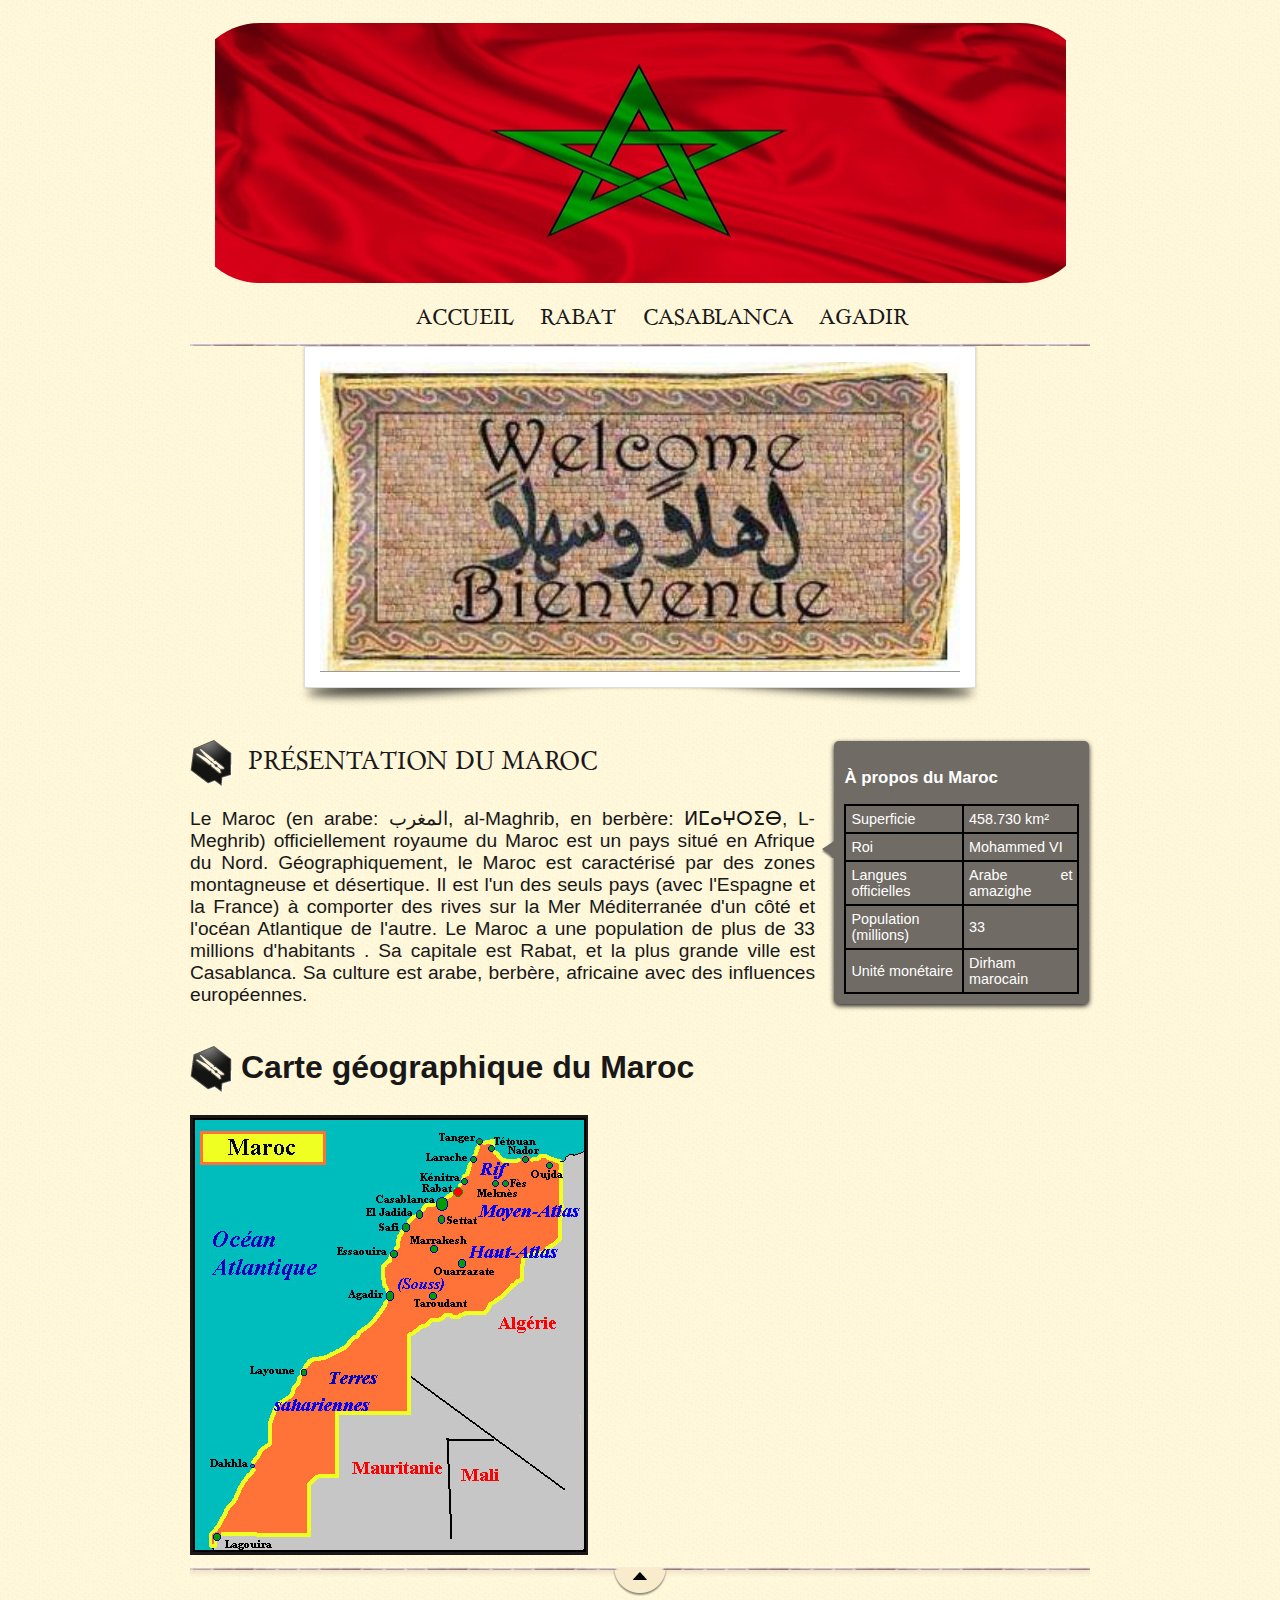
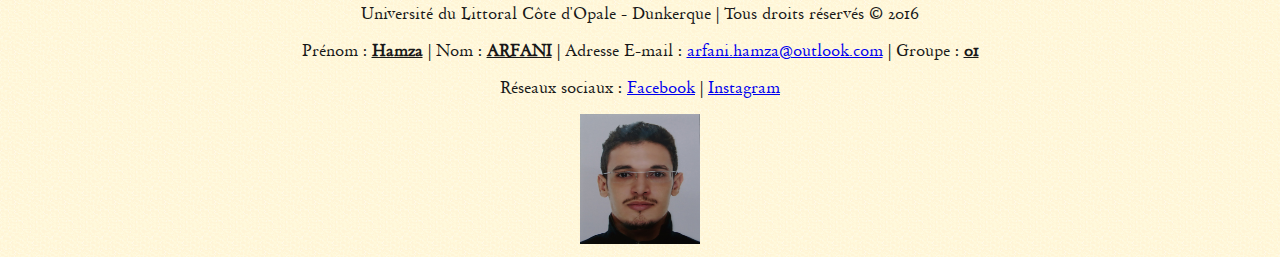
<file: index.html>
<!DOCTYPE html> 
<html xmlns="http://www.w3.org/1999/xhtml" lang="fr"  xml:lang="fr">

<head>
	<meta charset="UTF-8"/> 
	<title> Royaume du Maroc </title>
	<meta name="author" content=" Hamza ARFANI "/>
	<meta name="keywords" content="CSS,background,shadow, exemples"/>
	<link href="style.css" rel="stylesheet" type="text/css">	
	<link rel="shortcut icon" type="image/x-icon" href="M.jpg" />
	<link rel="stylesheet" media="screen and (max-width: 1280px)" href="style.css" />

</head>

<body>
        <div id="bloc_page">
            <header>
                <div id="titre_principal">
                </div>
				<nav>
					 <ul>
                        <li><a href="index.html">Accueil</a></li>
                        <li><a href="Rabat.html">Rabat</a></li>
                        <li><a href="Casablanca.html">Casablanca</a></li>
                        <li><a href="Agadir.html">Agadir </a></li>
                     </ul>
                </nav>
			</header>
<section id="slideshow">
	<div class="container">
		<div class="c_slider"></div>
		<div class="slider">
				<img src="maroc1.jpg" alt="maroc1" width="640" height="310" />
				<img src="maroc3.jpg"  alt="maroc3" width="640" height="310" />
				<img src="maroc4.jpg" alt="maroc4" width="640" height="310" />
				<img src="maroc4.jpg" alt="maroc4" width="640" height="310" />

		</div>
	</div>
	<span id="timeline"></span>
</section>
<section>
	<article>
								<h2><img src="ico_epingle.png" alt="Catégori_epingle" class="ico_categorie" /> Présentation du maroc</h2>
<p> Le Maroc (en arabe: المغرب, al-Maghrib, en berbère: ⵍⵎⴰⵖⵔⵉⴱ, L-Meghrib) officiellement royaume du Maroc est un pays situé 
en Afrique du Nord. Géographiquement, le Maroc est caractérisé par des zones montagneuse et désertique. Il est l'un des seuls
pays (avec l'Espagne et la France) à comporter des rives sur la Mer Méditerranée d'un côté et l'océan Atlantique de l'autre. Le 
Maroc a une population de plus de 33 millions d'habitants . Sa capitale est Rabat, et la plus
grande ville est Casablanca. Sa culture est arabe, berbère, africaine avec des influences européennes.</p>
	</article>
			<aside>
                    <h3> À propos du Maroc  </h3>
                    <img src="bulle.png" alt="categorie_bulle" id="fleche_bulle" />
					<table>
						<tr>
							<td>Superficie</td>
							<td>458.730 km²</td>
						</tr>
						<tr>
							<td>Roi</td>
							<td>Mohammed VI</td>
						</tr>
						<tr>
							<td>Langues officielles  </td>
							<td>Arabe et amazighe</td>
						</tr>
						<tr>
							<td>Population (millions)</td>
							<td>33</td>
						</tr>
						<tr>
							<td>Unité monétaire</td>
							<td>Dirham marocain</td>
						</tr>
					</table>

            </aside>
</section>
		<h1><img src="ico_epingle.png" alt="Catégorie_epingle" class="ico_categorie" />Carte géographique du Maroc </h1>
		<div id="ma_photo">
		<img src="mapp.jpg" alt="Catégorie_map" class="ico_categorie" />
	</div>
<footer>
		<div id="tweet">
			<p>Université du Littoral Côte d'Opale - Dunkerque | Tous droits réservés © 2016</p>
			<p>Prénom : <strong><u>Hamza</strong></u> | Nom : <strong><u>ARFANI</strong></u> | Adresse E-mail : <a href="mailto:arfani.hamza@outlook.com">arfani.hamza@outlook.com</a> | Groupe : <strong><u>01</strong></u></p>
			<p>Réseaux sociaux : <a href="https://www.facebook.com" title="Facebook" target="_blank">Facebook</a> | <a href="https://www.instagram.com" title="Instagram" target="_blank">Instagram</a></p>
			<img src="ham.jpg" height="130" width="120" title="Ma propre photo :)" alt="Ma propre photo :)"> 

		</div>
</footer>

</div>
</body>
</html>
</file>
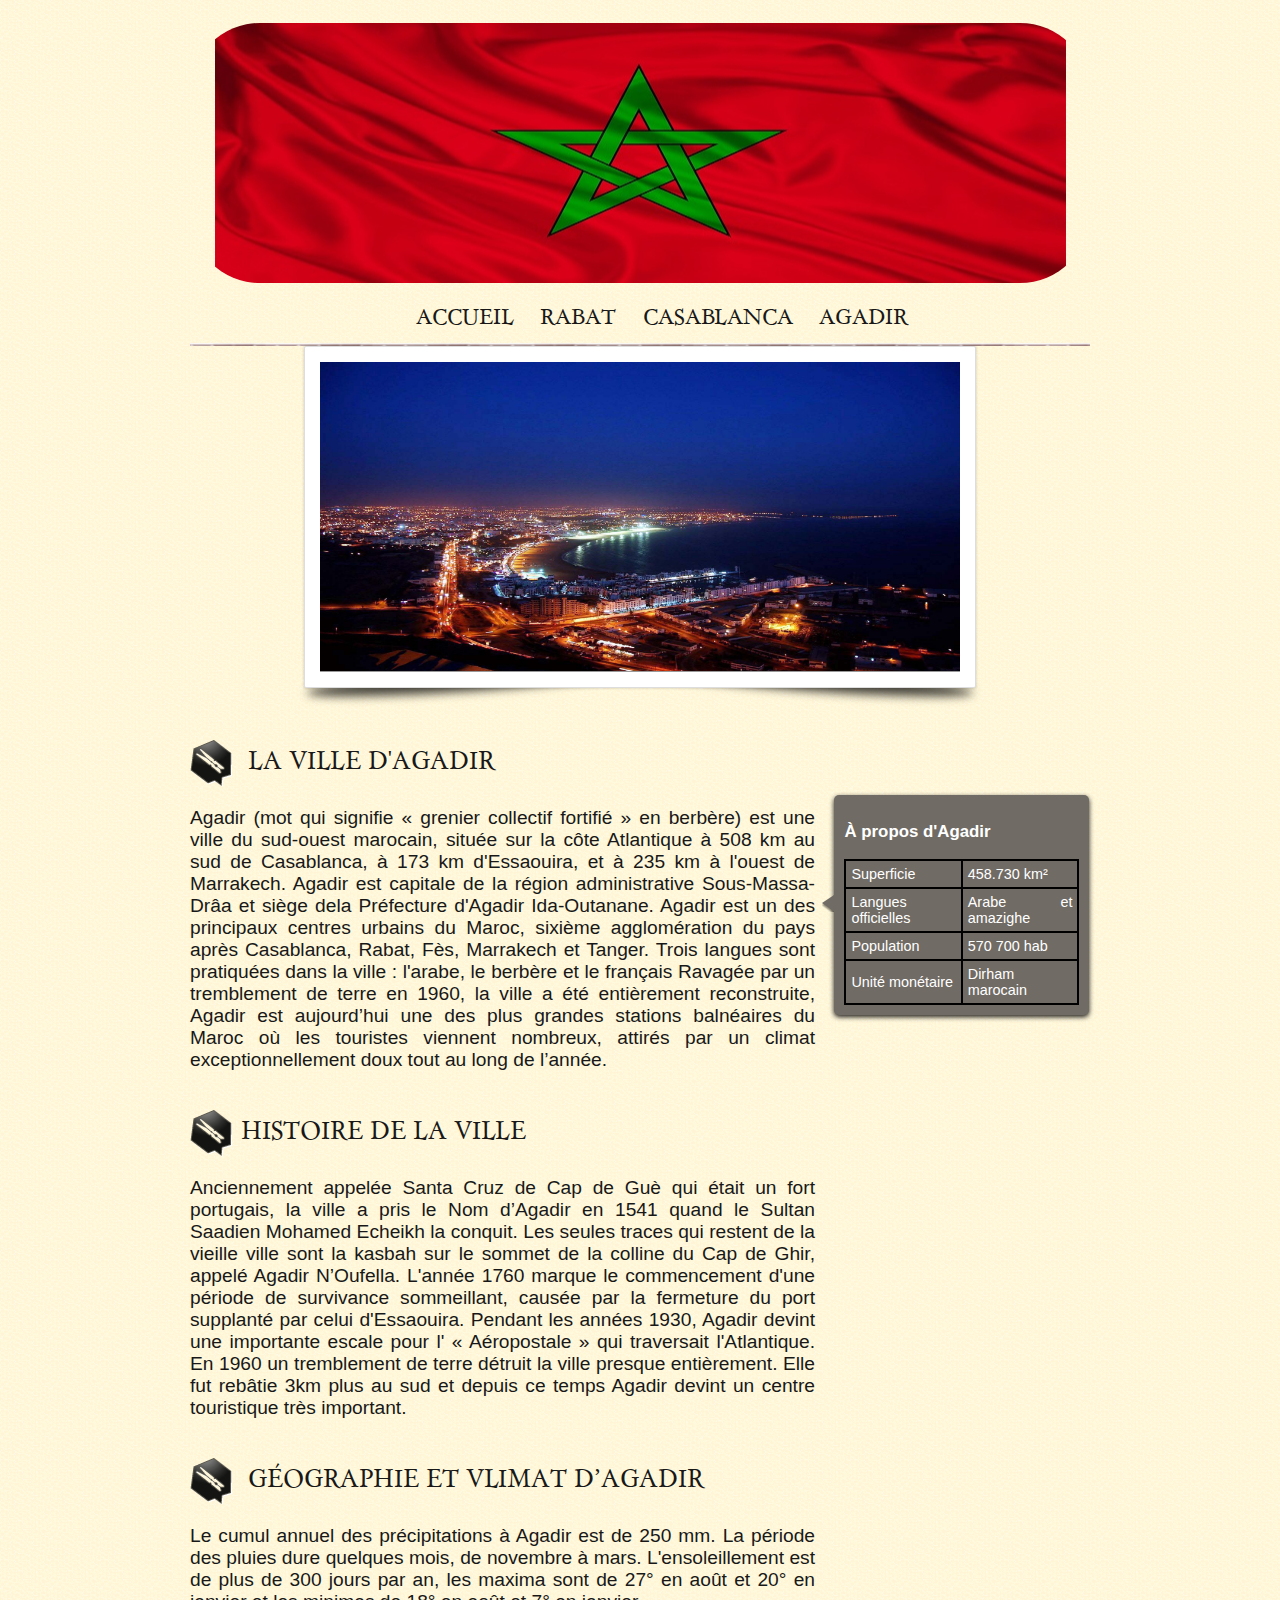
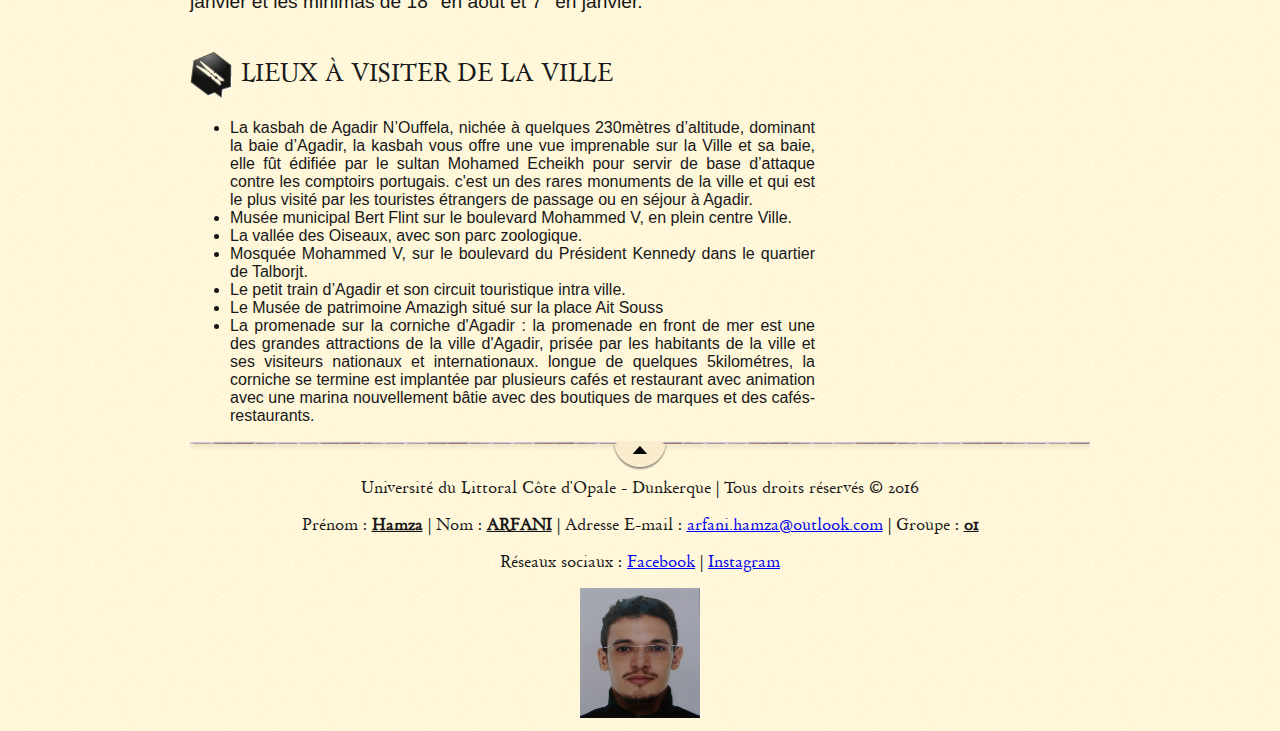
<file: Agadir.html>
<!DOCTYPE html> 
<html xmlns="http://www.w3.org/1999/xhtml" lang="fr"  xml:lang="fr">

<head>
	<meta charset="UTF-8"/> 
	<title> Agadir </title>
	<meta name="author" content=" Hamza ARFANI "/>
	<meta name="keywords" content="CSS,background,shadow, exemples"/>
	<LINK href="style.css" rel="stylesheet" type="text/css">
	<link rel="shortcut icon" type="image/x-icon" href="M.jpg" />
	<link rel="stylesheet" media="screen and (max-width: 1280px)" href="style.css" />


</head>

<body>
        <div id="bloc_page">
            <header>
                <div id="titre_principal">
                </div>
				<nav>
					 <ul>
                        <li><a href="index.html">Accueil</a></li>
                        <li><a href="Rabat.html">Rabat</a></li>
                        <li><a href="Casablanca.html">Casablanca</a></li>
                        <li><a href="Agadir.html">Agadir </a></li>
                     </ul>
                </nav>
			</header>
<section id="slideshow">
	<div class="container">
		<div class="c_slider"></div>
		<div class="slider">
				<img src="agadir1.jpg" alt="agadir1" width="640" height="310" />
				<img src="agadir2.jpg" alt="agadir2" width="640" height="310" />
				<img src="agadir3.jpg" alt="agadir3" width="640" height="310" />		
				</div>
	</div>
	<span id="timeline"></span>
</section>
<section>
	<article>
		<h2><img src="ico_epingle.png" alt="categorie_epingle" class="ico_categorie" /> La Ville D'Agadir  </h2>
			<p>
Agadir (mot qui signifie « grenier collectif fortifié » en berbère) est une ville du sud-ouest marocain, située sur la côte Atlantique à 508 km au sud de Casablanca, à 173 km d'Essaouira, et à 235 km à l'ouest de Marrakech. Agadir est capitale de la région administrative Sous-Massa-Drâa et siège dela Préfecture d'Agadir Ida-Outanane.
Agadir est un des principaux centres urbains du Maroc, sixième agglomération du pays après Casablanca, Rabat, Fès, Marrakech et Tanger.
 Trois langues sont pratiquées dans la ville : l'arabe, le berbère et le français 
Ravagée par un tremblement de terre en 1960, la ville a été entièrement reconstruite, Agadir est aujourd’hui une des plus grandes stations balnéaires du Maroc où les touristes viennent nombreux, attirés par un climat exceptionnellement doux tout au long de l’année.
			</p>
	</article>
	<aside>
                    <h3>À propos d'Agadir</h3>
                    <img src="bulle.png" alt="categorie_bulle" id="fleche_bulle" />
					<table>
						<tr>
							<td>Superficie</td>
							<td>458.730 km²</td>
						</tr>
						<tr>
							<td>Langues officielles  </td>
							<td>Arabe et amazighe</td>
						</tr>
						<tr>
							<td>Population </td>
							<td>570 700 hab</td>
						</tr>
						<tr>
							<td>Unité monétaire</td>
							<td>Dirham marocain</td>
						</tr>
					</table>

            </aside>
</section>

<section>
	<article>
		<h2> <img src="ico_epingle.png" alt="categorie_epingle" class="ico_categorie" />Histoire de la ville  </h2>
			<p>
Anciennement appelée Santa Cruz de Cap de Guè qui était un fort portugais, la ville a pris le Nom d’Agadir en 1541 quand le Sultan Saadien Mohamed Echeikh la conquit.
 Les seules traces qui restent de la vieille ville sont la kasbah sur le sommet de la colline du Cap de Ghir, appelé Agadir N’Oufella.
L'année 1760 marque le commencement d'une période de survivance sommeillant, causée par la fermeture du port supplanté par celui d'Essaouira.
 Pendant les années 1930, Agadir devint une importante escale pour l' « Aéropostale » qui traversait l'Atlantique.
 En 1960 un tremblement de terre détruit la ville presque entièrement. 
 Elle fut rebâtie 3km plus au sud et depuis ce temps Agadir devint un centre touristique très important. 
			</p>
	</article>
</section>

<section>
	<article>
		<h2><img src="ico_epingle.png" alt="categorie_epingle" class="ico_categorie" /> Géographie et vlimat d’Agadir</h2>
			<p>
Le cumul annuel des précipitations à Agadir est de 250 mm. La période des pluies dure quelques mois, de novembre à mars.
L'ensoleillement est de plus de 300 jours par an,
les maxima sont de 27° en août et 20° en janvier et les minimas de 18° en août et 7° en janvier.
			</p>
	</article>
</section>

<section>
	<article>
		<h2><img src="ico_epingle.png" alt="categorie_epingle" class="ico_categorie" />Lieux à visiter de la ville</h2>
				<ul>
<li>La kasbah de Agadir N’Ouffela, nichée à quelques 230mètres d’altitude, dominant la baie d’Agadir, la kasbah vous offre une vue imprenable sur la Ville et sa baie,
elle fût édifiée par le sultan Mohamed Echeikh pour servir de base d’attaque contre les comptoirs portugais.
c'est un des rares monuments de la ville et qui est le plus visité par les touristes étrangers de passage ou en séjour à Agadir.</li>
<li> Musée municipal Bert Flint sur le boulevard Mohammed V, en plein centre Ville.</li>
<li> La vallée des Oiseaux, avec son parc zoologique.</li>
<li>Mosquée Mohammed V, sur le boulevard du Président Kennedy dans le quartier de Talborjt.</li>
<li>Le petit train d’Agadir et son circuit touristique intra ville. </li>
<li>Le Musée de patrimoine Amazigh situé sur la place Ait Souss</li>
<li> La promenade sur la corniche d'Agadir : la promenade en front de mer est une des grandes attractions de la ville d'Agadir, prisée par les habitants de la ville et ses visiteurs nationaux et internationaux. longue de quelques  5kilométres, la corniche se termine est implantée par plusieurs cafés et restaurant avec animation avec une marina nouvellement bâtie avec des boutiques de marques et des cafés-restaurants.</li>
				</ul>
	</article>
</section>
<footer>
				<div id="tweet">
<p>Université du Littoral Côte d'Opale - Dunkerque | Tous droits réservés © 2016</p>
<p>Prénom : <strong><u>Hamza</strong></u> | Nom : <strong><u>ARFANI</strong></u> | Adresse E-mail : <a href="mailto:arfani.hamza@outlook.com">arfani.hamza@outlook.com</a> | Groupe : <strong><u>01</strong></u></p>
<p>Réseaux sociaux : <a href="https://www.facebook.com/arfani.hamza" title="Facebook" target="_blank">Facebook</a> | <a href="https://www.instagram.com" title="Instagram" target="_blank">Instagram</a></p>
<img src="ham.jpg" height="130" width="120" title="Ma propre photo :)" alt="Ma propre photo :)"> 

                </div>
</footer>
</div>
</body>
</html>
</file>
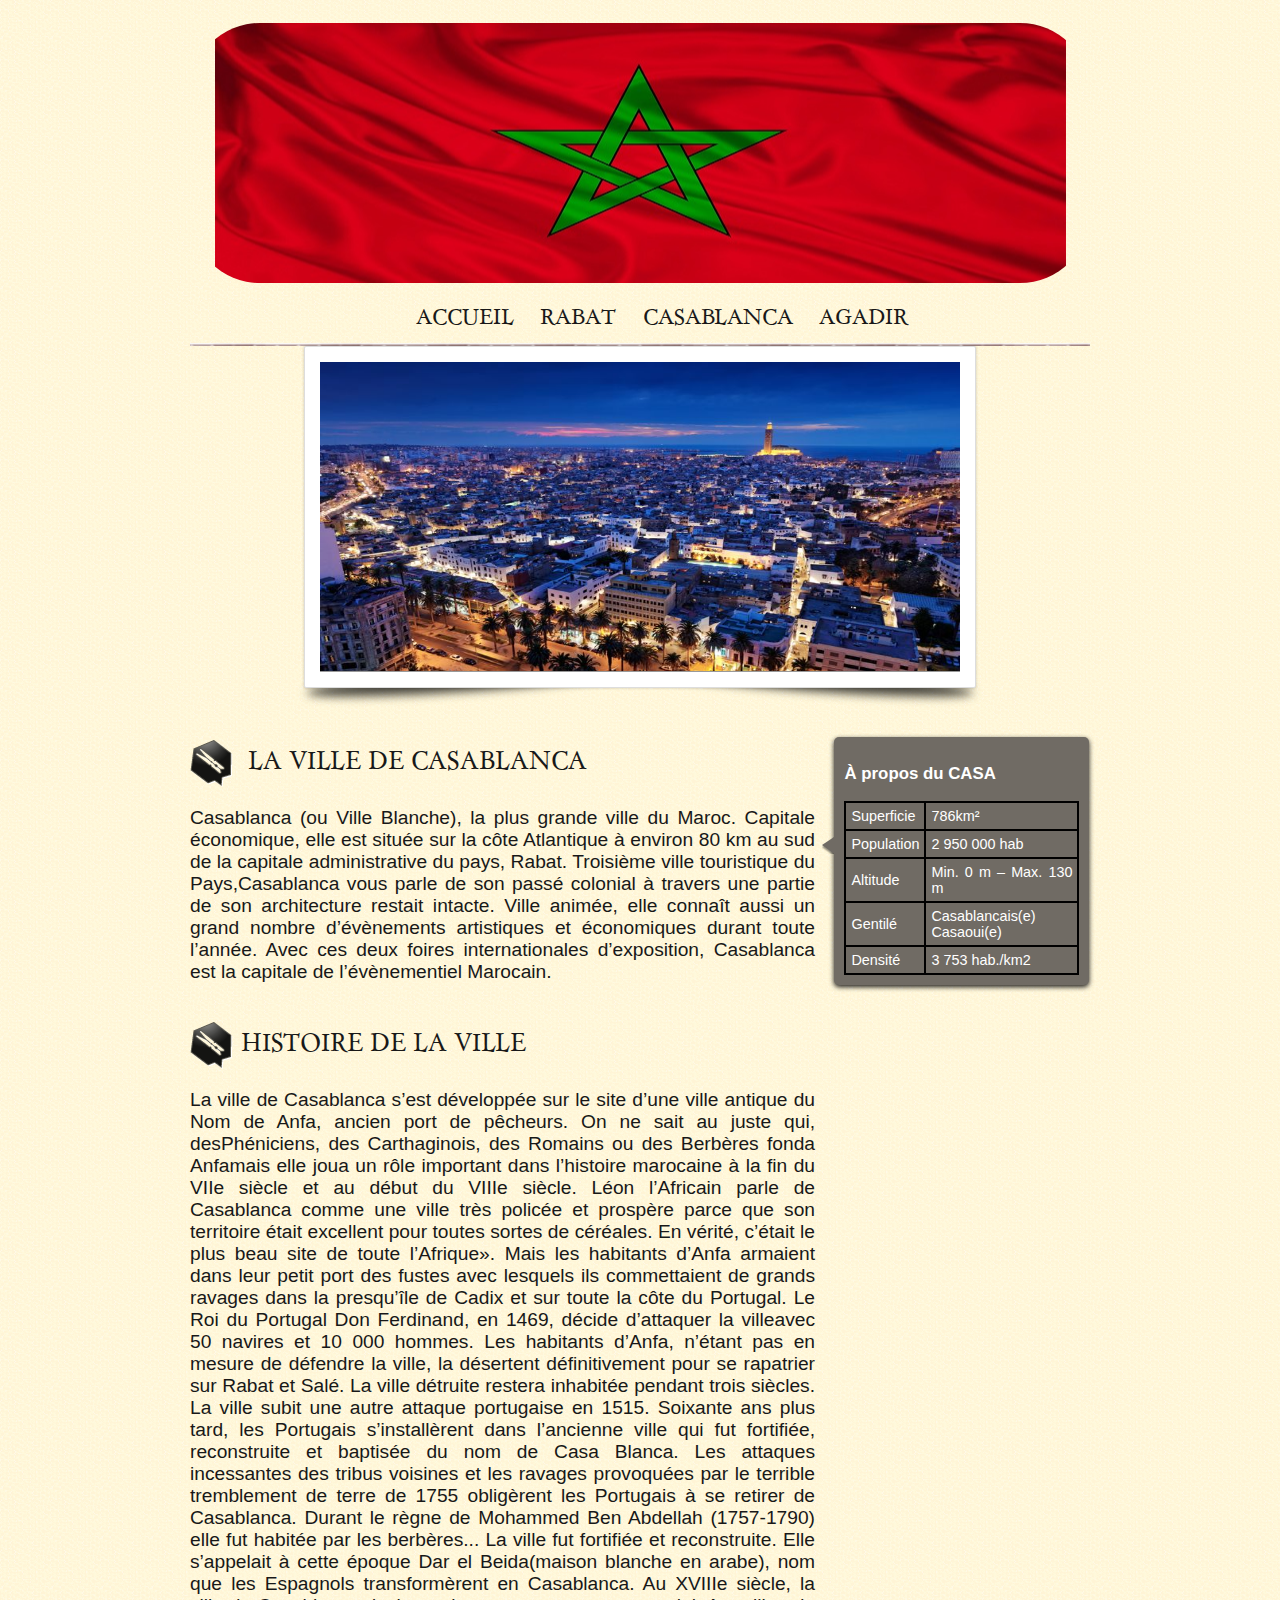
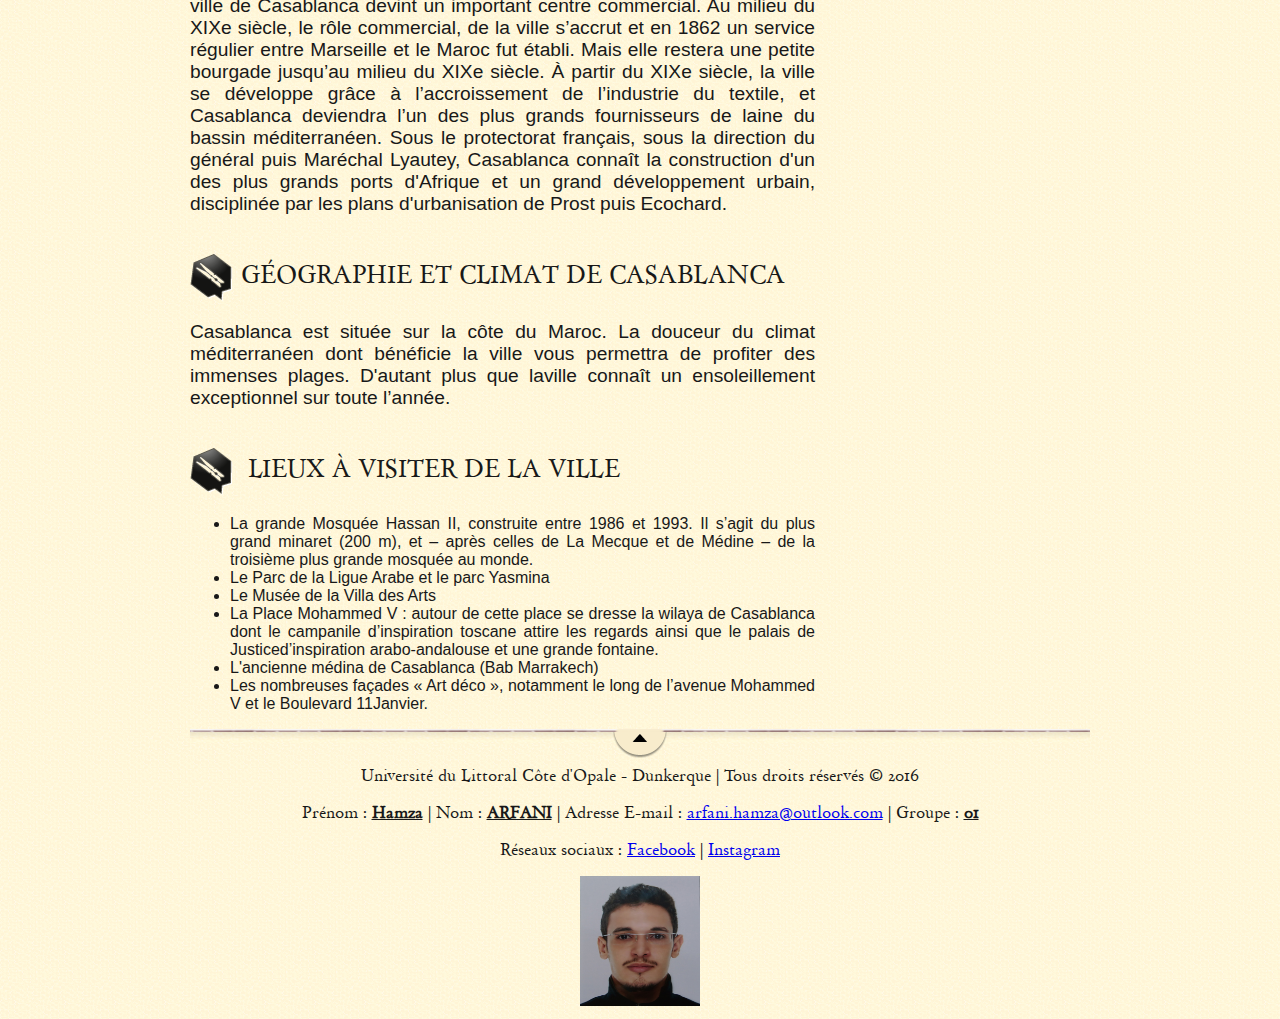
<file: Casablanca.html>
<!DOCTYPE html> 
<html xmlns="http://www.w3.org/1999/xhtml" lang="fr"  xml:lang="fr">


<head>
	<meta charset="UTF-8"/> 
	<title> Casablanca </title>
	<meta name="author" content=" Hamza ARFANI "/>
	<meta name="keywords" content="CSS,background,shadow, exemples"/>
	<LINK href="style.css" rel="stylesheet" type="text/css">
	<link rel="shortcut icon" type="image/x-icon" href="M.jpg" />
	<link rel="stylesheet" media="screen and (max-width: 1280px)" href="style.css" />


</head>
<body>
        <div id="bloc_page">
            <header>
                <div id="titre_principal">
                </div>
				<nav>
					 <ul>
                        <li><a href="index.html">Accueil</a></li>
                        <li><a href="Rabat.html">Rabat</a></li>
                        <li><a href="Casablanca.html">Casablanca</a></li>
                        <li><a href="Agadir.html">Agadir </a></li>
                     </ul>
                </nav>
			</header>
			
<section id="slideshow">
	<div class="container">
		<div class="c_slider"></div>
		<div class="slider">
				<img src="Casa1.jpg" alt="casa1" width="640" height="310" />
				<img src="Casa2.jpg" alt="casa2" width="640" height="310" />
				<img src="Casa3.jpg" alt="casa3" width="640" height="310" />
		</div>
	</div>
	<span id="timeline"></span>
</section>

<section>
	<article>
			<h2><img src="ico_epingle.png" alt="catégorie_epingle" class="ico_categorie" /> La Ville de Casablanca  </h2>
			<p>
Casablanca (ou Ville Blanche), la plus grande ville du Maroc. Capitale économique, 
elle est située sur la côte Atlantique à environ 80 km au sud de la capitale administrative du pays, Rabat.
Troisième ville touristique du Pays,Casablanca vous parle de son passé colonial à travers une partie de son architecture restait intacte. Ville animée, elle connaît aussi un grand nombre d’évènements artistiques et économiques durant toute l’année. Avec ces deux foires internationales d’exposition,
Casablanca est  la capitale de l’évènementiel Marocain.
			</p>
	</article>
	<aside>
                    <h3>À propos du CASA</h3>
                    <img src="bulle.png" alt="catégorie_bulle" id="fleche_bulle" />
					<table>
						<tr>
							<td>Superficie</td>
							<td> 786km²</td>
						</tr>
						<tr>
							<td>Population</td>
							<td>2 950 000 hab</td>
						</tr>
						<tr>
							<td>Altitude </td>
							<td>Min. 0 m – Max. 130 m</td>
						</tr>
						<tr>
							<td>Gentilé</td>
							<td>Casablancais(e) Casaoui(e)</td>
						</tr>
						<tr>
							<td>Densité</td>
							<td>3 753 hab./km2</td>
						</tr>
					</table>

            </aside>
</section>

<section>
	<article>
			<h2><img src="ico_epingle.png" alt="catégorie_epingle" class="ico_categorie" />Histoire de la ville </h2>
			<p>
La ville de Casablanca s’est développée sur le site d’une ville antique du Nom de Anfa, ancien port de pêcheurs. On ne sait au juste qui, desPhéniciens, des Carthaginois, des Romains ou des Berbères
fonda Anfamais elle joua un rôle important dans l’histoire marocaine à la fin du VIIe siècle et au début du VIIIe siècle.
Léon l’Africain parle de Casablanca comme une ville très policée et prospère parce que son territoire était excellent pour toutes sortes de céréales. En vérité, c’était le plus beau site de toute l’Afrique». Mais les habitants d’Anfa armaient dans leur petit port des fustes avec lesquels ils commettaient de grands ravages dans la presqu’île de Cadix et sur toute la côte du Portugal. Le Roi du Portugal Don Ferdinand, en 1469, décide d’attaquer la villeavec 50 navires et 10 000 hommes. Les habitants d’Anfa, n’étant pas en mesure de défendre la ville, la désertent définitivement pour se rapatrier sur Rabat et Salé. La ville détruite
restera inhabitée pendant trois siècles.
La ville subit une autre attaque portugaise en 1515. Soixante ans plus tard, les Portugais s’installèrent dans l’ancienne ville qui fut fortifiée, reconstruite et baptisée du nom de Casa Blanca. Les attaques incessantes des tribus voisines et les ravages provoquées par le terrible tremblement de terre de 1755 obligèrent les Portugais à se retirer de Casablanca.
 Durant le règne de Mohammed Ben Abdellah (1757-1790) elle fut habitée par les berbères... La ville fut fortifiée et reconstruite. Elle s’appelait à cette époque Dar el Beida(maison blanche en arabe), nom que les Espagnols transformèrent en Casablanca.
Au XVIIIe siècle, la ville de Casablanca devint un important centre commercial. Au milieu du XIXe siècle, le rôle commercial, de la ville s’accrut et en 1862 un service régulier entre Marseille et le Maroc fut établi. Mais elle restera une petite bourgade jusqu’au milieu du XIXe siècle.
À partir du XIXe siècle, la ville se développe grâce à l’accroissement de l’industrie du textile, et Casablanca deviendra l’un des plus grands fournisseurs de laine du bassin méditerranéen.
Sous le protectorat français, sous la direction du général puis Maréchal Lyautey, Casablanca connaît la construction d'un des plus grands ports d'Afrique et un grand développement urbain, disciplinée par les plans d'urbanisation de Prost puis Ecochard. 
			</p>
	</article>
</section>


<section>
	<article>
			<h2><img src="ico_epingle.png" alt="catégorie_epingle" class="ico_categorie" />Géographie et climat de Casablanca</h2>
			<p>
Casablanca est située sur la côte du Maroc. La douceur du climat méditerranéen dont bénéficie la ville vous permettra de profiter des immenses plages. D'autant plus que laville connaît un ensoleillement exceptionnel sur toute l’année.
			</p>
	</article>
</section>

<section>
	<article>
			<h2><img src="ico_epingle.png" alt="catégorie_epingle" class="ico_categorie" /> Lieux à visiter de la ville</h2>
				<ul>
<li>La grande Mosquée Hassan II, construite entre 1986 et 1993. Il s’agit du plus grand minaret (200 m), et – après celles de La Mecque et de Médine – de la troisième plus grande mosquée au monde.</li>
<li>Le Parc de la Ligue Arabe et le parc Yasmina </li>
<li>Le Musée de la Villa des Arts </li>
<li>La Place Mohammed V : autour de cette place se dresse la wilaya de Casablanca dont le campanile d’inspiration toscane attire les regards ainsi que le palais de Justiced’inspiration arabo-andalouse et une grande fontaine.</li>
<li> L'ancienne médina de Casablanca (Bab Marrakech) </li>
<li>Les nombreuses façades « Art déco », notamment le long de l’avenue Mohammed V et le Boulevard 11Janvier.</li>
				</ul>
	</article>
</section>
<footer>
				<div id="tweet">
<p>Université du Littoral Côte d'Opale - Dunkerque | Tous droits réservés © 2016</p>
<p>Prénom : <strong><u>Hamza</strong></u> | Nom : <strong><u>ARFANI</strong></u> | Adresse E-mail : <a href="mailto:arfani.hamza@outlook.com">arfani.hamza@outlook.com</a> | Groupe : <strong><u>01</strong></u></p>
<p>Réseaux sociaux : <a href="https://www.facebook.com" title="Facebook" target="_blank">Facebook</a> | <a href="https://www.instagram.com" title="Instagram" target="_blank">Instagram</a></p>
<img src="ham.jpg" height="130" width="120" title="Ma propre photo :)" alt="Ma propre photo :)"> 

                </div>
</footer>
</div>
</body>
</html>
</file>
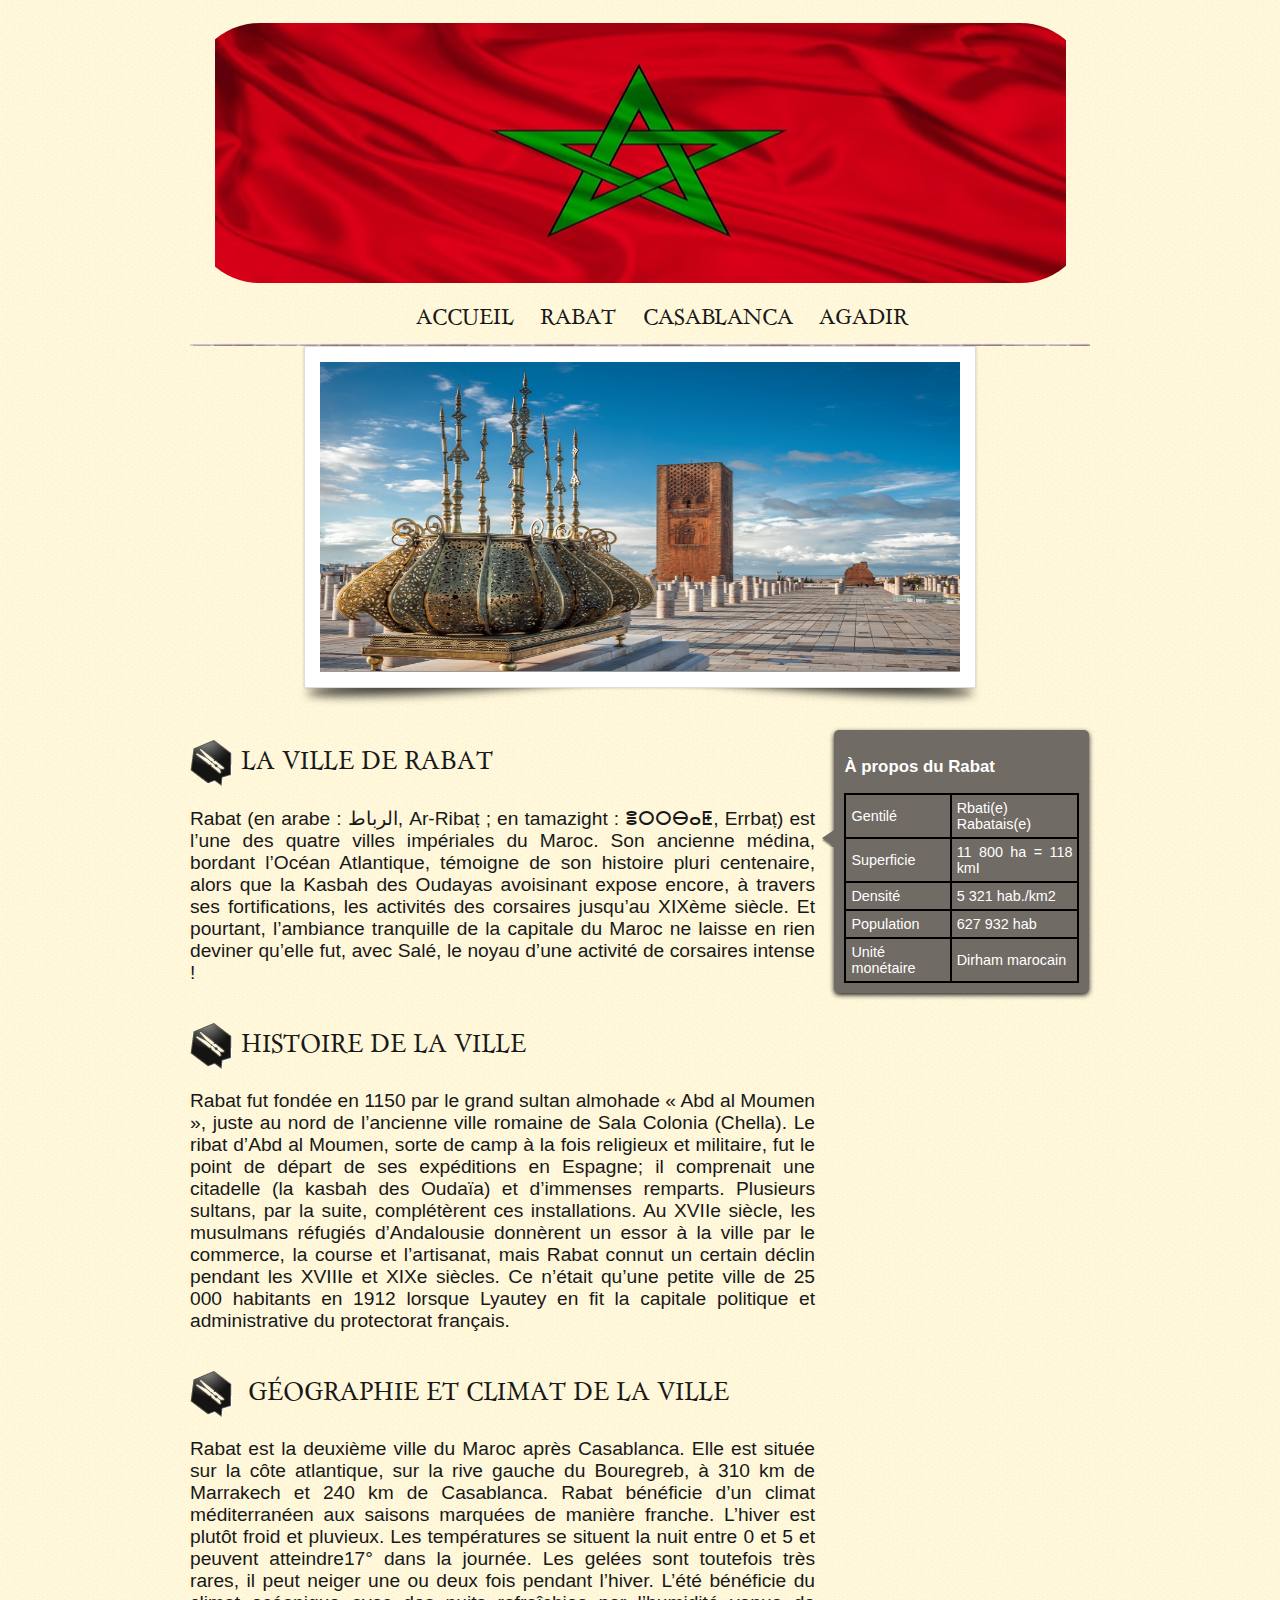
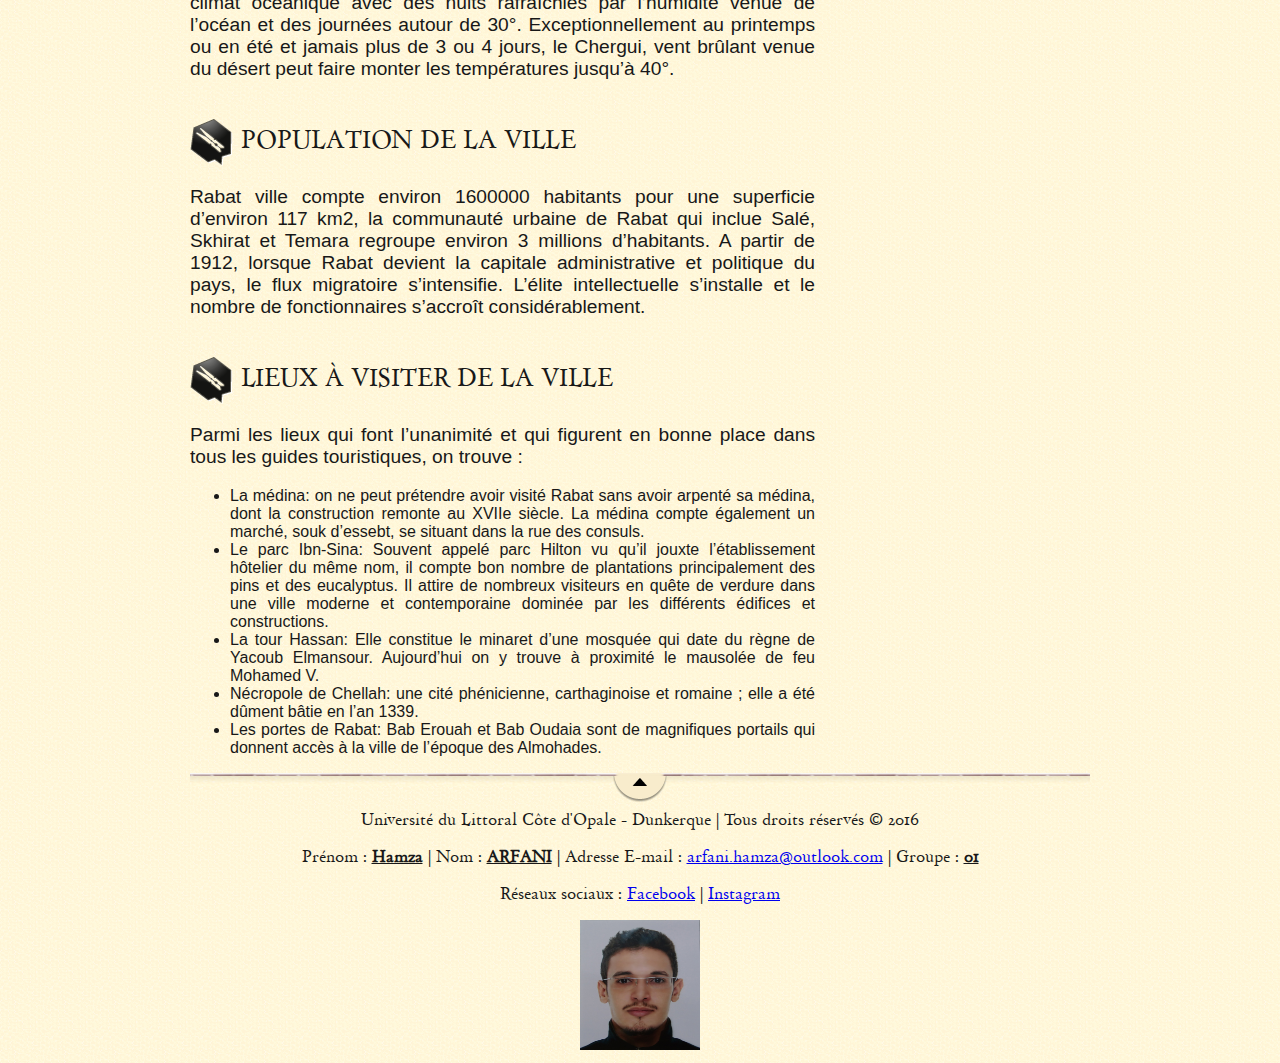
<file: Rabat.html>
<!DOCTYPE html> 

<html xmlns="http://www.w3.org/1999/xhtml" lang="fr"  xml:lang="fr">

<head>
	<meta charset="UTF-8"/> 
	<title> Rabat </title>
	<meta name="author" content=" Hamza ARFANI "/>
	<meta name="keywords" content="CSS,background,shadow, exemples"/>
	<LINK href="style.css" rel="stylesheet" type="text/css">	
	<link rel="shortcut icon" type="image/x-icon" href="M.jpg" />
	<link rel="stylesheet" media="screen and (max-width: 1280px)" href="style.css" />

</head>

<body>
        <div id="bloc_page">
            <header>
                <div id="titre_principal">
                </div>
				<nav>
					 <ul>
                        <li><a href="index.html">Accueil</a></li>
                        <li><a href="Rabat.html">Rabat</a></li>
                        <li><a href="Casablanca.html">Casablanca</a></li>
                        <li><a href="Agadir.html">Agadir </a></li>
					</ul>
                </nav>
			</header>	
			<section id="slideshow">
				<div class="container">
					<div class="c_slider"></div>
						<div class="slider">
							<img src="Rabat1.jpg" alt="Rabat1" width="640" height="310" />
							<img src="rabat2.jpg" alt="rabat2"  width="640" height="310" />
							<img src="rabat3.jpg" alt="rabat3" width="640" height="310" />
						</div>
					</div>
				<span id="timeline"></span>
			</section>
<section>
	<article>
			<h2> <img src="ico_epingle.png" alt="categorie_epingle" class="ico_categorie" />La Ville de Rabat  </h2>
			<p>
Rabat (en arabe : الرباط, Ar-Ribaṭ ; en tamazight : ⴻⵔⵔⴱⴰⵟ, Errbaṭ) est l’une des quatre villes impériales du Maroc. Son ancienne médina, bordant l’Océan Atlantique, témoigne de son histoire pluri centenaire, alors que la Kasbah des Oudayas avoisinant expose encore, à travers ses fortifications, les activités des corsaires jusqu’au XIXème siècle.
Et pourtant, l’ambiance tranquille de la capitale du Maroc ne laisse en rien deviner qu’elle fut, avec Salé, le noyau d’une activité de corsaires intense !
			</p>
	</article>
	<aside>
                    <h3>À propos du Rabat</h3>
                    <img src="bulle.png" alt="atégorie_bulle" id="fleche_bulle" />
					<table>
						<tr>
							<td>Gentilé</td>
							<td>Rbati(e) Rabatais(e)</td>
						</tr>
						<tr>
							<td>Superficie</td>
							<td> 	11 800 ha = 118 kmI</td>
						</tr>
						<tr>
							<td>Densité  </td>
							<td> 5 321 hab./km2</td>
						</tr>
						<tr>
							<td>Population</td>
							<td>627 932 hab</td>
						</tr>
						<tr>
							<td>Unité monétaire</td>
							<td>Dirham marocain</td>
						</tr>
					</table>

            </aside>
</section>




<section>
	<article>
			<h2> <img src="ico_epingle.png" alt="categorie_epingle" class="ico_categorie" />Histoire de la ville </h2>
			<p>
Rabat fut fondée en 1150 par le grand sultan almohade « Abd al Moumen », juste au nord de l’ancienne ville romaine de Sala Colonia (Chella).
Le ribat d’Abd al Moumen, sorte de camp à la fois religieux et militaire, fut le point de départ de ses expéditions en Espagne;
il comprenait une citadelle (la kasbah des Oudaïa) et d’immenses remparts. Plusieurs sultans, par la suite, complétèrent ces installations. 
Au XVIIe siècle, les musulmans réfugiés d’Andalousie donnèrent un essor à la ville par le commerce, 
la course et l’artisanat, mais Rabat connut un certain déclin pendant les XVIIIe et XIXe siècles.
Ce n’était qu’une petite ville de 25 000 habitants en 1912 lorsque Lyautey en fit la capitale politique et administrative du protectorat français.
			</p>
	</article>
</section>


<section>
	<article>
			<h2><img src="ico_epingle.png" alt="categorie_epingle" class="ico_categorie" /> Géographie et climat de la ville  </h2>
			<p>
Rabat est la deuxième ville du Maroc après Casablanca.
Elle est située sur la côte atlantique, sur la rive gauche du Bouregreb, à 310 km de Marrakech et 240 km de Casablanca.
Rabat bénéficie d’un climat méditerranéen aux saisons marquées de manière franche.
L’hiver est plutôt froid et pluvieux. Les températures se situent la nuit entre 0 et 5 et peuvent atteindre17° dans la journée. Les gelées sont toutefois très rares, il peut neiger une ou deux fois pendant l’hiver.
L’été bénéficie du climat océanique avec des nuits rafraîchies par l’humidité venue de l’océan et des journées autour de 30°.
Exceptionnellement au printemps ou en été et jamais plus de 3 ou 4 jours, le Chergui, vent brûlant venue du désert peut faire monter les températures jusqu’à 40°.
			</p>
	</article>
</section>


<section>
	<article>
			<h2><img src="ico_epingle.png" alt="" class="ico_categorie" />Population de La ville </h2>
			<p>
Rabat ville compte environ 1600000 habitants pour une superficie d’environ 117 km2, la communauté urbaine de Rabat qui inclue Salé, Skhirat et Temara regroupe environ 3 millions d’habitants.
A partir de 1912, lorsque Rabat devient la capitale administrative et politique du pays, le flux migratoire s’intensifie. L’élite intellectuelle s’installe et le nombre de fonctionnaires s’accroît considérablement.
			</p>
	</article>
</section>

<section>
	<article>
			<h2><img src="ico_epingle.png" alt="categorie_epingle" class="ico_categorie" />Lieux à visiter de la ville </h2>
	<p>
	Parmi les lieux qui font l’unanimité et qui figurent en bonne place dans tous les guides touristiques, on trouve : </p>
				<ul>
    <li>La médina: on ne peut prétendre avoir visité Rabat sans avoir arpenté sa médina, dont la construction remonte au XVIIe siècle. La médina compte également un marché, souk d’essebt, se situant dans la rue des consuls.</li>
    <li>Le parc Ibn-Sina: Souvent appelé parc Hilton vu qu’il jouxte l’établissement hôtelier du même nom, il compte bon nombre de plantations principalement des pins et des eucalyptus. Il attire de nombreux visiteurs en quête de verdure dans une ville moderne et contemporaine dominée par les différents édifices et constructions.</li>
    <li>La tour Hassan: Elle constitue le minaret d’une mosquée qui date du règne de Yacoub Elmansour. Aujourd’hui on y trouve à proximité le mausolée de feu Mohamed V.</li>
    <li>Nécropole de Chellah: une cité phénicienne, carthaginoise et romaine ; elle a été dûment bâtie en l’an 1339.</li>
    <li>Les portes de Rabat: Bab Erouah  et Bab Oudaia sont de magnifiques portails qui donnent accès à la ville de l’époque des Almohades.</li>
				</ul>
	</article>
</section>
<footer>
				<div id="tweet">

<p>Université du Littoral Côte d'Opale - Dunkerque | Tous droits réservés © 2016</p>
<p>Prénom : <strong><u>Hamza</strong></u> | Nom : <strong><u>ARFANI</strong></u> | Adresse E-mail : <a href="mailto:arfani.hamza@outlook.com">arfani.hamza@outlook.com</a> | Groupe : <strong><u>01</strong></u></p>
<p>Réseaux sociaux : <a href="https://www.facebook.com" title="Facebook" target="_blank">Facebook</a> | <a href="https://www.instagram.com" title="Instagram" target="_blank">Instagram</a></p>
<img src="ham.jpg" height="130" width="120" title="Ma propre photo :)" alt="Ma propre photo :)"> 

               	</div>
</footer>
</div>
</body>
</html>
</file>
<file: style.css>
@font-face{
    font-family: 'BallparkWeiner';
    src: url('ballpark.eot');
    src: url('ballpark.eot?#iefix') format('embedded-opentype'),
         url('ballpark.woff') format('woff'),
         url('ballpark.ttf') format('truetype'),
         url('ballpark.svg#BallparkWeiner') format('svg');
    font-weight: normal;
    font-style: normal;
}

@font-face{
    font-family: 'Dayrom';
    src: url('dayrom.eot');
    src: url('dayrom.eot?#iefix') format('embedded-opentype'),
         url('dayrom.woff') format('woff'),
         url('dayrom.ttf') format('truetype'),
         url('dayrom.svg#Dayrom') format('svg');
    font-weight: normal;
    font-style: normal;
}
body{
    background: url('fond_jaune.png');
    font-family: 'Trebuchet MS', Arial, sans-serif;
    color: #181818;
}
#bloc_page
{
    width: 900px;
    margin: auto;
}
section h1, nav a{
    font-family: Dayrom, serif;
    font-weight: normal;
    text-transform: uppercase;
}
section h2, nav a{
    font-family: Dayrom, serif;
    font-weight: normal;
    text-transform: uppercase;
}
header{
    background: url('separateur.png') repeat-x bottom;
}
#titre_principal{
    padding: 30px 450px;
    display: inline-block;
    margin-top: 15px;
    height: 200px;
    background: url('flag.jpg') no-repeat center;
    position:relative;
    border-radius: 70px;
    
}
nav{
    display: inline-block;
    width: 740px;
    text-align: right;
}
nav ul{
   list-style-type: none;
}
nav li{
    display: inline-block;
    margin-right: 22px;
}
nav a{
    font-size: 1.3em;
	color: #181818;
    padding-bottom: 3px;
    text-decoration: none;
}
nav a:hover{
    color: #760001;
    border-bottom: 4px solid #760001;
	text-decoration:blink;
}
a:active{
background-color:#E6E6D4;}


/* Corps */

article, aside
{
    display: inline-block;
    vertical-align: middle;
    text-align: justify;
}
article
{
    width: 625px;
    margin-right: 15px;
}
.ico_categorie{
    vertical-align: middle;
    margin-right: 8px;
}
article p{
    font-size: 1.2em;
}
aside{
    position: relative;
    width: 235px;
    background-color: #706b64;
    box-shadow: 0px 2px 5px #1c1a19;
    border-radius: 5px;
    padding: 10px;
    color: white;
    font-size: 0.9em;
}
#fleche_bulle{
    position: absolute;
    top: 100px;
    left: -12px;
}
table, th, td {
    border: 2px solid black;
    border-collapse: collapse;
}
th,td {
    padding: 5px;
}
footer{
    background:  url('ico_top.png') no-repeat top center, url('separateur.png') repeat-x top, url('ombre.png') repeat-x top;
    padding-top: 20px;
    text-align: center;
    font-family: Dayrom, serif;
}

#ma_photo{
    width: 43.5%;
    border: 3px solid #181819;
    margin-bottom: 12px;
}
#slideshow {
    position: relative;
    width: 640px;
    height: 310px;
    padding: 15px;
    border: 1px solid #ddd;
    margin: 0 auto 2em;
    background: #FFF;
    border-radius: 2px 2px 2px 2px;
    box-shadow: 0 0 3px rgba(0,0,0, 0.2);
}

#slideshow:before,  
#slideshow:after {  
    position: absolute;  
    bottom:16px;  
    z-index: -10;  
    width: 50%;  
    height: 20px;  
    content: " ";  
    background: rgba(0,0,0,0.1);
    border-radius: 50%;  
    box-shadow: 0 0 3px rgba(0,0,0, 0.4), 0 20px 10px rgba(0,0,0, 0.7);  
}  
#slideshow:before {  
    left:0;  
	transform: rotate(-4deg); 
}
#slideshow:after {  
    right:0;   
	transform: rotate(4deg);  
}
#slideshow .container {  
    position:relative;  
    width: 640px;  
    height: 310px;  
    overflow: hidden;  
}  
#slideshow .container:after {  
    position:absolute;  
    bottom: 0; left:0;  
    content: " ";  
    width: 100%;  
    height: 1px;  
    background: #999;  
}  
#slideshow .slider {  
    position: absolute;  
    left:0; top:0;  
    width: 400%;  
    height: 310px; 
	animation: slider 10s infinite;
	
}
#timeline {  
    position: absolute;  
    background: #999;  
    bottom: 15px;  
    left: 15px;  
    height: 1px;  
    background: rgb(214,98,13);  
    background: rgba(214,98,13,.8);  
    width: 0;   
	animation: timeliner 10s infinite;
}

@keyframes slider {  
    0%, 20%, 100%   { left: 0 }  
    25%, 45%        { left: -100% }  
    55%, 95%        { left: -202% }  
}
@keyframes timeliner {  
    0%, 25%, 50%, 75%, 100% { width: 0;     }  
    20%, 45%, 70%, 90%      { width: 640px; }  
}
/* Sur les écrans, quand la largeur de la fenêtre fait au maximum 1280px */
@media all and (max-width: 1024px){
#bloc_page{
	width: auto;
}
section h1,h2, nav a{
	font-size: 19px;
	}
nav{
	width: auto;
	text-align:left;
	}
nav li{
	display: block;
	padding-left: 4px;
}
nav a{
	font-size: 1em;
}
#fleche_bulle{
	display:none;
}
nav a:hover{
	border-bottom: 4px;
}
#titre_principal{
    padding: 30px 100px;
    display: inline-block;
    margin-top: 15px;
    height: 50px;
    background: url('flag.jpg') no-repeat center;
    position:relative;
    border-radius: 70px;
}
article, aside{
	width: auto;
	display: block;
	margin-bottom: 5px;
	font-size: 12px;
    }
#slideshow{
display: none;
}
#ma_photo,h1{
	display:none;
}
}
</file>
